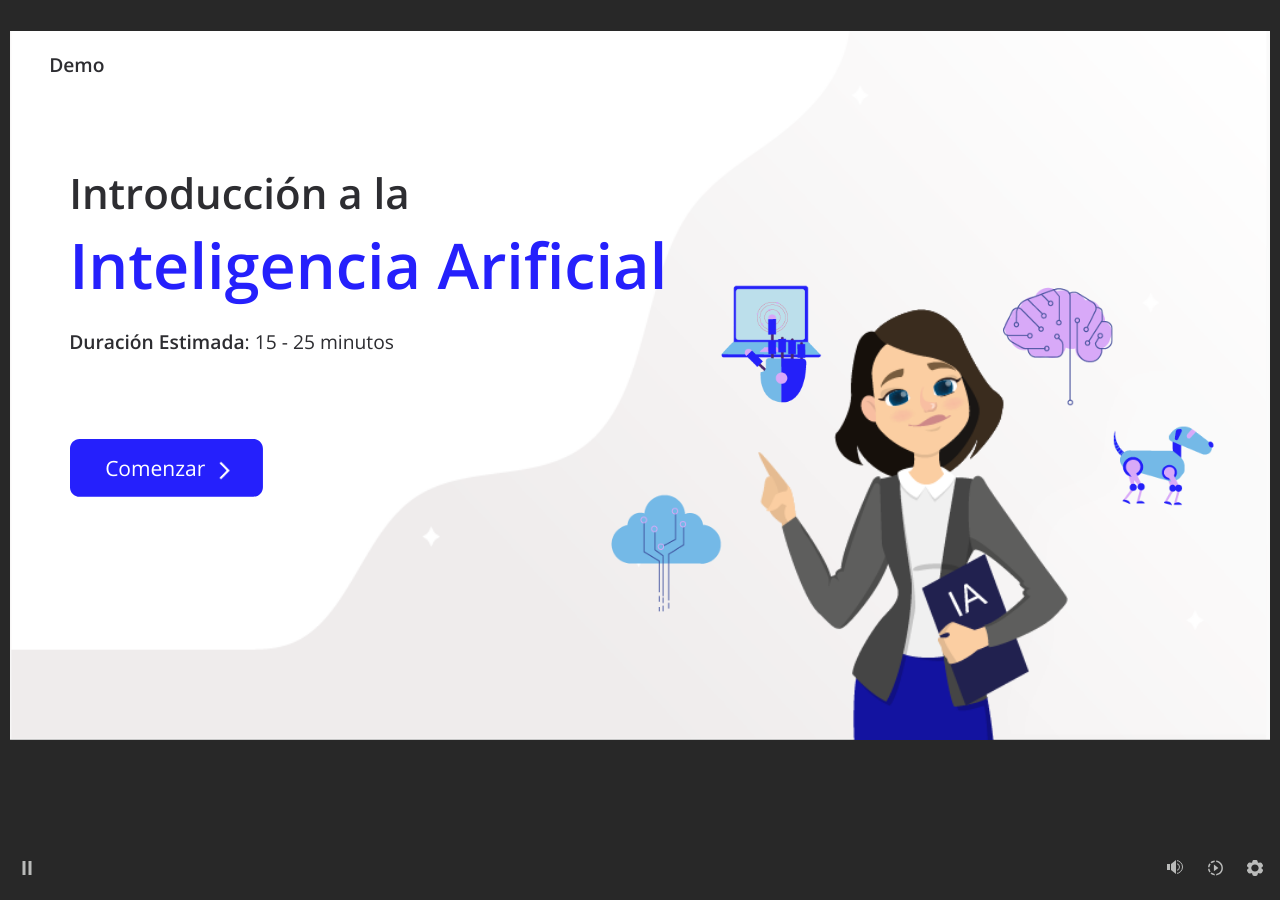
<file: index.html>
﻿<!doctype html>
<html lang="es">
<head>
  <meta charset="utf-8">
  <!-- Creado con Storyline 360 x64 - http://www.articulate.com  -->
  <!-- version: 3.105.35604.0 -->
  <title>CURSO_IA_Storyline_2025</title>
  <meta http-equiv="x-ua-compatible" content="IE=edge"/>
  <meta name="viewport" content="width=device-width,initial-scale=1,user-scalable=no,shrink-to-fit=no,minimal-ui"/>
  <meta name="apple-mobile-web-app-capable" content="yes"/>
  <style>
    html, body { height: 100%; padding: 0; margin: 0 }
    #app { height: 100%; width: 100%; }
  </style>

  <script>
    window.DS = {};
    window.globals = {
      DATA_PATH_BASE: '',
      HAS_FRAME: true,
      HAS_SLIDE: true,

      lmsPresent: false,
      tinCanPresent: false,
      cmi5Present: false,
      aoSupport: false,
      scale: 'Scaled',
      captureRc: false,
      browserSize: 'optimal',
      bgColor: '#282828',
      features: 'DropInBase,MultipleQuizTracking,PlayerSizeOption',
      themeName: 'unified',
      preloaderColor: '#FFFFFF',
      suppressAnalytics: false,
      productChannel: 'stable',
      publishSource: 'storyline',
      aid: 'auth0|59639fd7b87043458011cc50',
      cid: '9066ee2e-26bd-4bb0-97fb-0d1d25df8025',
      playerVersion: '3.105.35604.0',
      publishTimestamp: '2025-10-28T18:36:11.1547545Z',
      maxIosVideoElements: 10,
      connectionSettings: { message: 'Est%C3%A1s%20fuera%20de%20l%C3%ADnea.%20Tratando%20de%20reconectar...', useDarkTheme: false, mode: 'disabled' },
      hasFeature: function(feature) {
        return this.features.split(',').includes(feature);
      },
      
      parseParams: function(qs) {
        if (window.globals.parsedParams != null) {
          return window.globals.parsedParams;
        }
        qs = (qs || window.location.search.substr(1)).split('+').join(' ');
        var params = {},
            tokens,
            re = /[?&]?([^=]+)=([^&]*)/g;

        while (tokens = re.exec(qs)) {
          params[decodeURIComponent(tokens[1]).trim()] =
            decodeURIComponent(tokens[2]).trim();
        }
        window.globals.parsedParams = params;
        return params;
      }

    };

    if (window.flagsUnderTest != null) {
      window.globals.features = window.flagsUnderTest.reduce((accum, feature) => {
        if (!accum.includes(feature)) {
          accum.push(feature);
        }
        return accum;
      }, window.globals.features.split(',')).join();
    }
  </script>
  <script>
    var isIe11 = ('ActiveXObject' in window || window.MSBlobBuilder != null)
      && window.msCrypto != null && !window.ActiveXObject;
    if (isIe11) {
      window.globals.unsupportedBrowser = true;
      document.write(atob('[base64]'));
    }
  </script>

  <script>
    if (window.globals.hasFeature('Localization')) {
      
      
    }
  </script>

  
  
  <script>window.THREE = { };</script>
  
</head>
<body style="background: #282828" class="cs-HTML theme-unified">
  <!-- 360 -->
  <script>!function(){var e,i=/iPhone/i,o=/iPod/i,n=/iPad/i,t=/\biOS-universal(?:.+)Mac\b/i,r=/\bAndroid(?:.+)Mobile\b/i,a=/Android/i,d=/(?:SD4930UR|\bSilk(?:.+)Mobile\b)/i,p=/Silk/i,l=/Windows Phone/i,u=/\bWindows(?:.+)ARM\b/i,b=/BlackBerry/i,s=/BB10/i,c=/Opera Mini/i,f=/\b(CriOS|Chrome)(?:.+)Mobile/i,h=/Mobile(?:.+)Firefox\b/i,v=function(e){return void 0!==e&&"MacIntel"===e.platform&&"number"==typeof e.maxTouchPoints&&e.maxTouchPoints>1&&"undefined"==typeof MSStream};e=function(e){var m={userAgent:"",platform:"",maxTouchPoints:0};e||"undefined"==typeof navigator?"string"==typeof e?m.userAgent=e:e&&e.userAgent&&(m={userAgent:e.userAgent,platform:e.platform,maxTouchPoints:e.maxTouchPoints||0}):m={userAgent:navigator.userAgent,platform:navigator.platform,maxTouchPoints:navigator.maxTouchPoints||0};var g=m.userAgent,y=g.split("[FBAN");void 0!==y[1]&&(g=y[0]),void 0!==(y=g.split("Twitter"))[1]&&(g=y[0]);var A=function(e){return function(i){return i.test(e)}}(g),w={apple:{phone:A(i)&&!A(l),ipod:A(o),tablet:!A(i)&&(A(n)||v(m))&&!A(l),universal:A(t),device:(A(i)||A(o)||A(n)||A(t)||v(m))&&!A(l)},amazon:{phone:A(d),tablet:!A(d)&&A(p),device:A(d)||A(p)},android:{phone:!A(l)&&A(d)||!A(l)&&A(r),tablet:!A(l)&&!A(d)&&!A(r)&&(A(p)||A(a)),device:!A(l)&&(A(d)||A(p)||A(r)||A(a))||A(/\bokhttp\b/i)},windows:{phone:A(l),tablet:A(u),device:A(l)||A(u)},other:{blackberry:A(b),blackberry10:A(s),opera:A(c),firefox:A(h),chrome:A(f),device:A(b)||A(s)||A(c)||A(h)||A(f)},any:!1,phone:!1,tablet:!1};return w.any=w.apple.device||w.android.device||w.windows.device||w.other.device,w.phone=w.apple.phone||w.android.phone||w.windows.phone,w.tablet=w.apple.tablet||w.android.tablet||w.windows.tablet,w}(),"object"==typeof exports&&"undefined"!=typeof module?module.exports=e:"function"==typeof define&&define.amd?define((function(){return e})):this.isMobile=e}();
    window.isMobile.apple.tablet = window.isMobile.apple.tablet ||
      (navigator.platform === 'MacIntel' && navigator.maxTouchPoints > 1);
    window.isMobile.apple.device = window.isMobile.apple.device || window.isMobile.apple.tablet;
    window.isMobile.tablet = window.isMobile.tablet || window.isMobile.apple.tablet;
    window.isMobile.any = window.isMobile.any || window.isMobile.apple.tablet;
  </script>

  <div id="focus-sink" tabindex="-1"></div>

  <div id="preso"></div>
  <script>
    (function() {

      var classTypes = [ 'desktop', 'mobile', 'phone', 'tablet' ];

      var addDeviceClasses = function(prefix, testObj) {
        var curr, i;
        for (i = 0; i < classTypes.length; i++) {
          curr = classTypes[i];
          if (testObj[curr]) {
            document.body.classList.add(prefix + curr);
          }
        }
      };

      var params = window.globals.parseParams(),
          isDevicePreview = params.devicepreview === '1',
          isPhoneOverride = params.deviceType === 'phone' || (isDevicePreview && params.phone == '1'),
          isTabletOverride = (params.deviceType === 'tablet' || isDevicePreview) && !isPhoneOverride,
          isMobileOverride = isPhoneOverride || isTabletOverride;

      var deviceView = {
        desktop: !window.isMobile.any && !isMobileOverride,
        mobile: window.isMobile.any || isMobileOverride,
        phone: isPhoneOverride || (window.isMobile.phone && !isTabletOverride),
        tablet: isTabletOverride || window.isMobile.tablet
      };

      window.globals.deviceView = deviceView;
      window.isMobile.desktop = !window.isMobile.any;
      window.isMobile.mobile = window.isMobile.any;

      addDeviceClasses('view-', deviceView);

    })();
  </script>
  
  <script src='story_content/triggers.js' type=text/javascript></script>
<script src='story_content/user.js' type=text/javascript></script>
  <div class="slide-loader"></div>

  <script>
    var doc = document, loader = doc.body.querySelector('.slide-loader'); [ 1, 2, 3 ].forEach(function(n) { var d = doc.createElement('div'); d.style.backgroundColor = window.globals.preloaderColor; d.classList.add('mobile-loader-dot'); d.classList.add('dot' + n); loader.appendChild(d); });
  </script>

  <div class="mobile-load-title-overlay" style="display: none">
    <div class="mobile-load-title">CURSO_IA_Storyline_2025</div>
  </div>

  <div class="mobile-chrome-warning"></div>

  
<style>
  .warn-connection-dialog {
    display: none;
    background: transparent;
    pointer-events: all;
    position: fixed;
    left: 0;
    top: 0;
    width: 100%;
    height: 100%;
    z-index: 999;
  }

  .warn-connection-content {
    pointer-events: all;
    border-radius: 4px;
    background: white;
    border: 1px solid #E7E7E7;
    color: #333333;
    box-shadow: 0 2px 4px rgba(0, 0, 0, 0.25);
    transition: all 150ms ease-out;
    position: absolute;
    white-space: nowrap;
  }

  .view-phone.is-landscape .warn-connection-content {
    left: 23px;
    bottom: 23px;
  }

  .view-tablet.is-landscape .warn-connection-content {
    left: 50%;
    top: 20px;
    transform: translateX(-50%);
  }

  .view-mobile.is-portrait .warn-connection-content {
    transform: translate(-50%, calc(-100% - 15px));
  }

  .warn-connection-content p {
    display: inline-block;
    margin: 0 8px 0 0;
    line-height: 33px;
    font-size: 11px;
  }

  .warn-connection-content svg {
    position: relative;
    vertical-align: middle;
    margin: 0 2px 2px 8px;
  }

  .view-desktop .warn-connection-content {
    left: 1.5em;
    bottom: 1.5em;
  }

  .view-desktop .warn-connection-content p {
    font-size: 1.1em;
  }

  .is-offline .warn-connection-dialog {
    display: block;
  }

  .is-offline .cs-panel * {
    pointer-events: none !important;
  }

  .is-offline .cs-panel {
    pointer-events: all !important;
  }

  .is-offline #nav-controls * {
    pointer-events: none !important;
  }

  .is-offline #nav-controls {
    pointer-events: all !important;
  }
</style>

<div class="warn-connection-dialog" role="alertdialog" aria-modal="true" tabindex="0" aria-labelledby="warn-connection-message">
  <div class="warn-connection-content">
    <svg width="17" height="15" viewBox="0 0 17 15" xmlns="http://www.w3.org/2000/svg">
      <path fill="#8F0000" stroke="white" d="M16.07,12.98 L15.88,12.23 L9.51,1.21 C8.97,0.26,7.6,0.26,7.06,1.21 L0.69,12.23 C0.15,13.16,0.81,14.36,1.91,14.36 H14.65 C15.47,14.36,16.05,13.7,16.07,12.98 Z"/>
      <path fill="white" stroke="white" d="M8.58,5.5 C8.35,5.28,8.5,5.35,8.21,5.32 C8.09,5.35,7.97,5.49,7.96,5.67 C7.97,5.79,7.98,5.92,7.98,6.04 L7.98,6.04 C7.99,6.17,8,6.31,8.01,6.43 L8.01,6.44 C8.03,6.92,8.06,7.41,8.09,7.9 L8.09,7.9 C8.12,8.39,8.14,8.88,8.17,9.37 C8.17,9.39,8.18,9.42,8.2,9.44 C8.23,9.46,8.25,9.47,8.28,9.47 C8.31,9.47,8.34,9.46,8.35,9.44 C8.37,9.43,8.38,9.4,8.39,9.35 L8.39,9.34 C8.39,9.24,8.4,9.15,8.4,9.05 L8.4,9.05 C8.41,8.96,8.41,8.86,8.42,8.75 C8.43,8.44,8.45,8.12,8.47,7.81 L8.47,7.81 C8.49,7.49,8.51,7.18,8.53,6.87 C8.55,6.46,8.56,6.05,8.59,5.64 L8.6,5.62 C8.6,5.57,8.59,5.53,8.58,5.5 L8.21,5.32 Z"/>
      <circle fill="white" stroke="white" cx="8.3" cy="11.35" r="0.3"/>
    </svg>
    <p id="warn-connection-message">You are offline. Trying to reconnect...</p>
  </div>
</div>

<script>
  (function() {
    window.DS.connection = {
      warningShown: false,
      assets: {},
      loadingAssetGroup: false,
      retryDelay: 500
    };

    var connectionSettings = window.globals.connectionSettings || {};

    var useConnectionMessages = window.AbortController != null &&
      window.location.protocol != 'file:' &&
      connectionSettings.mode === 'normal';

    window.DS.connection.useConnectionMessages = useConnectionMessages;

    var assetCount = 0;
    var checkLoadedId;


    if (useConnectionMessages && connectionSettings != null) {
      var contentEl = document.querySelector('.warn-connection-content');
      var messageEl = contentEl.querySelector('p');

      if (connectionSettings.useDarkTheme) {
        contentEl.style.borderColor = '#BABBBA';
        contentEl.style.backgroundColor = '#282828';
        contentEl.style.color = '#FFFFFF';
      }

      if (connectionSettings.message != null) {
        messageEl.textContent = window.decodeURIComponent(connectionSettings.message);
      }
    }

    function checkAssetsReady() {
      for (var i in DS.connection.assets) {
        if (!DS.connection.assets[i].success) {
          return false;
        }
      }
      return true;
    }

    function stopAssetGroup() {
      if (!useConnectionMessages) { return; }

      assetCount = 0;

      DS.connection.oldAssetGroup = DS.connection.assets;
      DS.connection.assets = {};
      DS.connection.loadingAssetGroup = false;
      clearInterval(checkLoadedId);
    }

    function startAssetGroup() {
      if (!useConnectionMessages) { return; }
      var ticks = 0;
      clearInterval(checkLoadedId);
      checkLoadedId = setInterval(function() {
        var loaded = 0;
        if (assetCount === 0 && loaded === 0) {
          clearInterval(checkLoadedId);
          return;
        }

        for (var i in DS.connection.assets) {
          if (DS.connection.assets[i].success) {
            loaded++;
          }
        }

        if (assetCount === loaded && checkAssetsReady()) {
          for (var i in DS.connection.assets) {
            if (DS.connection.assets[i].action) {
              DS.connection.assets[i].action();
            }
          }
          hideWarning();
          stopAssetGroup();
        }
      }, 100)
    }

    function requiredAsset(url, action, retry, type) {
      if (!useConnectionMessages) { return; }
      if (DS.connection.assets[url]) { return; }

      DS.connection.assets[url] = {
        success: false, action: action, retry: retry, type: type
      };
      assetCount = Object.keys(DS.connection.assets).length;
      if (!DS.connection.loadingAssetGroup) {
        startAssetGroup();
      }
      DS.connection.loadingAssetGroup = true;
    }

    function assetLoaded(url) {
      if (!useConnectionMessages) { return; }
      if (DS.connection.assets[url]) {
        DS.connection.assets[url].success = true;
      }
    }

    function assetFailed(url) {
      if (!useConnectionMessages) { return; }
      if (!DS.connection.assets[url]) {
        if (/\.js$/.test(url) && url.indexOf('transcripts') === -1) {
          setTimeout(function() {
            if (DS.connection.lastSlideLoaded != null) {
              DS.connection.lastSlideLoaded();
            }
          }, DS.connection.retryDelay);
        }
        return;
      }
      if (!DS.connection.warningShown) { showWarning(); }
      if (DS.connection.assets[url].retry) {
        setTimeout(function() {
          if (!DS.connection.assets[url].success) {
            DS.connection.assets[url].retry()
          }
        }, DS.connection.retryDelay);
      }
    }

    function hideWarning() {
      document.body.classList.remove('is-offline');
      DS.connection.warningShown = false;
      enableKeys();
    }
    DS.connection.hideWarning = hideWarning

    function showWarning(btn) {
      document.body.classList.add('is-offline')
      DS.connection.warningShown = true;
      updateWarningPosition();
      disableKeys();
    }

    function updateWarningPosition() {
      if (!DS.connection.warningShown) {
        return;
      }

      var isPortrait = document.body.classList.contains('is-portrait');
      var isMobile = document.body.classList.contains('view-mobile');
      var warningEl = document.querySelector('.warn-connection-content');

      if (isPortrait && isMobile) {
        var slide = document.querySelector('.primary-slide');
        var slideRect = slide != null
          ? slide.getBoundingClientRect()
          : { top: window.innerHeight, left: 0, width: window.innerWidth };

        warningEl.style.top = `${slideRect.top}px`
        warningEl.style.left = `${slideRect.left + slideRect.width / 2}px`
      } else {
        warningEl.style.top = null;
        warningEl.style.left = null;
      }

      window.requestAnimationFrame(updateWarningPosition);
    }

    function onDisableKeyDown(e) {
      e.preventDefault();
      e.stopImmediatePropagation();
    }

    function onDisableKeyUp(e) {
      e.preventDefault();
      e.stopImmediatePropagation();
    }

    var accStyle = document.createElement('style');
    var warnDialogEl = document.querySelector('.warn-connection-dialog');

    function disableKeys() {
      if (DS.views && DS.views.nsStack && DS.views.nsStack.length === 1) {
        DS.views.nsStack[0].tabReachable = false
        DS.views.nsStack[0].updateTabIndex(true);
      }

      accStyle.innerHTML = '.acc-shadow-dom { display: none; }';
      document.body.appendChild(accStyle);

      warnDialogEl.parentNode.append(warnDialogEl);
      warnDialogEl.focus();
    }

    function enableKeys() {
      accStyle.remove();
      if (DS.views && DS.views.nsStack && DS.views.nsStack.length === 1 && DS.views.nsStack[0].name === '_frame') {
        DS.views.nsStack[0].tabReachable = true;
        DS.views.nsStack[0].updateTabIndex();
      }
    }

    // these will all be noops if the feature flag isn't set in
    // the data and `window.globals.features`
    DS.connection.requiredAsset = requiredAsset;
    DS.connection.assetLoaded = assetLoaded;
    DS.connection.assetFailed = assetFailed;
    DS.connection.stopAssetGroup = stopAssetGroup;
    DS.connection.startAssetGroup = startAssetGroup;
  })();
</script>


  <script>
    
    if (window.autoSpider && window.vInterfaceObject) {
      document.querySelector('.mobile-load-title-overlay').style.display = 'none';
    }
  </script>

  

  <link rel="stylesheet" href="html5/data/css/output.min.css" data-noprefix/>
</body>
<script src="html5/lib/scripts/bootstrapper.min.js"></script>
</html>
</file>
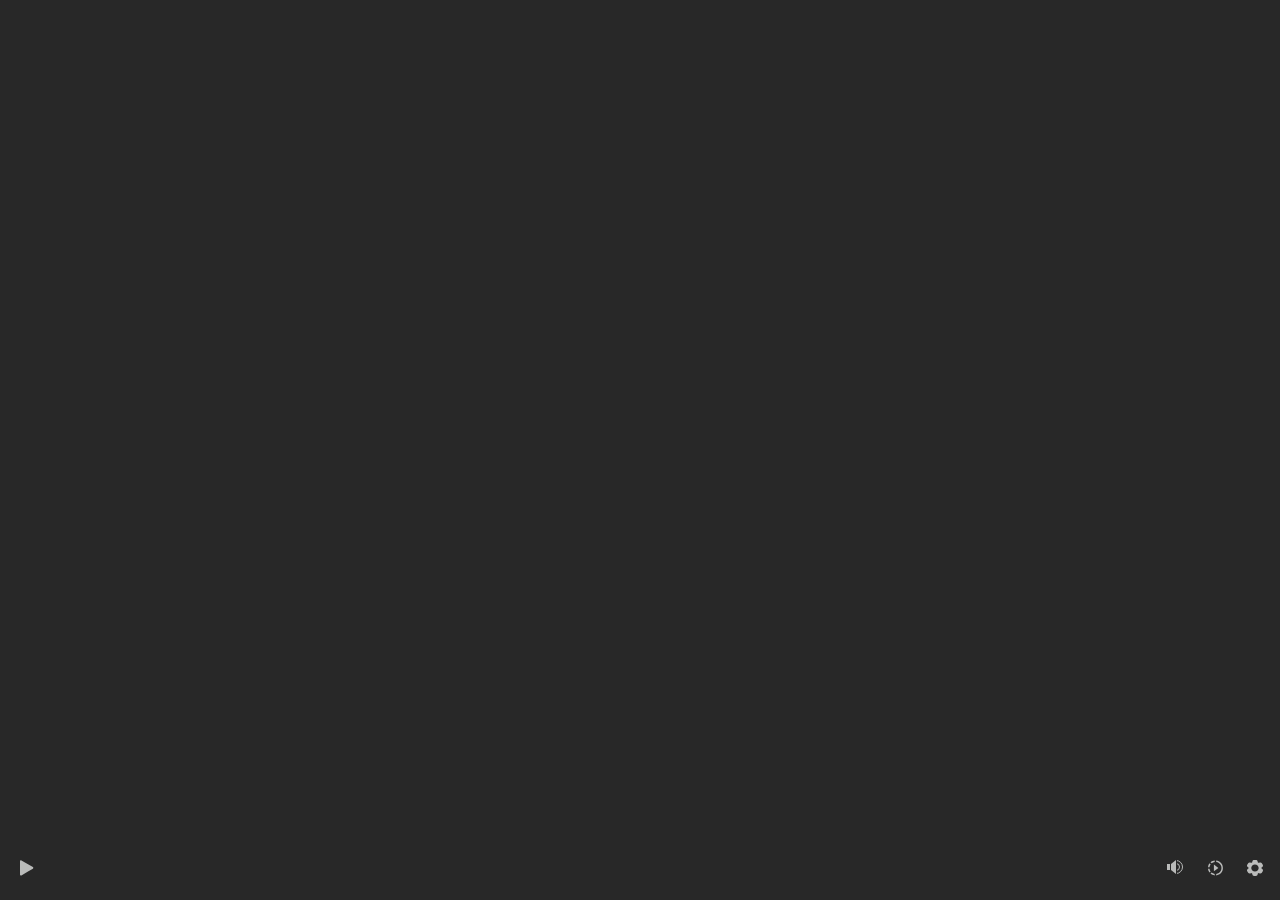
<file: index_lms.html>
﻿<!doctype html>
<html lang="es">
<head>
  <meta charset="utf-8">
  <!-- Creado con Storyline 360 x64 - http://www.articulate.com  -->
  <!-- version: 3.105.35604.0 -->
  <title>CURSO_IA_Storyline_2025</title>
  <meta http-equiv="x-ua-compatible" content="IE=edge"/>
  <meta name="viewport" content="width=device-width,initial-scale=1,user-scalable=no,shrink-to-fit=no,minimal-ui"/>
  <meta name="apple-mobile-web-app-capable" content="yes"/>
  <style>
    html, body { height: 100%; padding: 0; margin: 0 }
    #app { height: 100%; width: 100%; }
  </style>

  <script>
    window.DS = {};
    window.globals = {
      DATA_PATH_BASE: '',
      HAS_FRAME: true,
      HAS_SLIDE: true,

      lmsPresent: true,
      tinCanPresent: false,
      cmi5Present: false,
      aoSupport: false,
      scale: 'Scaled',
      captureRc: false,
      browserSize: 'optimal',
      bgColor: '#282828',
      features: 'DropInBase,MultipleQuizTracking,PlayerSizeOption',
      themeName: 'unified',
      preloaderColor: '#FFFFFF',
      suppressAnalytics: false,
      productChannel: 'stable',
      publishSource: 'storyline',
      aid: 'auth0|59639fd7b87043458011cc50',
      cid: '9066ee2e-26bd-4bb0-97fb-0d1d25df8025',
      playerVersion: '3.105.35604.0',
      publishTimestamp: '2025-10-28T18:36:11.2205813Z',
      maxIosVideoElements: 10,
      connectionSettings: { message: 'Est%C3%A1s%20fuera%20de%20l%C3%ADnea.%20Tratando%20de%20reconectar...', useDarkTheme: false, mode: 'disabled' },
      hasFeature: function(feature) {
        return this.features.split(',').includes(feature);
      },
      
      parseParams: function(qs) {
        if (window.globals.parsedParams != null) {
          return window.globals.parsedParams;
        }
        qs = (qs || window.location.search.substr(1)).split('+').join(' ');
        var params = {},
            tokens,
            re = /[?&]?([^=]+)=([^&]*)/g;

        while (tokens = re.exec(qs)) {
          params[decodeURIComponent(tokens[1]).trim()] =
            decodeURIComponent(tokens[2]).trim();
        }
        window.globals.parsedParams = params;
        return params;
      }

    };

    if (window.flagsUnderTest != null) {
      window.globals.features = window.flagsUnderTest.reduce((accum, feature) => {
        if (!accum.includes(feature)) {
          accum.push(feature);
        }
        return accum;
      }, window.globals.features.split(',')).join();
    }
  </script>
  <script>
    var isIe11 = ('ActiveXObject' in window || window.MSBlobBuilder != null)
      && window.msCrypto != null && !window.ActiveXObject;
    if (isIe11) {
      window.globals.unsupportedBrowser = true;
      document.write(atob('[base64]'));
    }
  </script>

  <script>
    if (window.globals.hasFeature('Localization')) {
      
      
    }
  </script>

  <script src="lms/scormdriver.js" charset="utf-8"></script>
  
  <script>window.THREE = { };</script>
  
</head>
<body style="background: #282828" class="cs-HTML theme-unified">
  <!-- 360 -->
  <script>!function(){var e,i=/iPhone/i,o=/iPod/i,n=/iPad/i,t=/\biOS-universal(?:.+)Mac\b/i,r=/\bAndroid(?:.+)Mobile\b/i,a=/Android/i,d=/(?:SD4930UR|\bSilk(?:.+)Mobile\b)/i,p=/Silk/i,l=/Windows Phone/i,u=/\bWindows(?:.+)ARM\b/i,b=/BlackBerry/i,s=/BB10/i,c=/Opera Mini/i,f=/\b(CriOS|Chrome)(?:.+)Mobile/i,h=/Mobile(?:.+)Firefox\b/i,v=function(e){return void 0!==e&&"MacIntel"===e.platform&&"number"==typeof e.maxTouchPoints&&e.maxTouchPoints>1&&"undefined"==typeof MSStream};e=function(e){var m={userAgent:"",platform:"",maxTouchPoints:0};e||"undefined"==typeof navigator?"string"==typeof e?m.userAgent=e:e&&e.userAgent&&(m={userAgent:e.userAgent,platform:e.platform,maxTouchPoints:e.maxTouchPoints||0}):m={userAgent:navigator.userAgent,platform:navigator.platform,maxTouchPoints:navigator.maxTouchPoints||0};var g=m.userAgent,y=g.split("[FBAN");void 0!==y[1]&&(g=y[0]),void 0!==(y=g.split("Twitter"))[1]&&(g=y[0]);var A=function(e){return function(i){return i.test(e)}}(g),w={apple:{phone:A(i)&&!A(l),ipod:A(o),tablet:!A(i)&&(A(n)||v(m))&&!A(l),universal:A(t),device:(A(i)||A(o)||A(n)||A(t)||v(m))&&!A(l)},amazon:{phone:A(d),tablet:!A(d)&&A(p),device:A(d)||A(p)},android:{phone:!A(l)&&A(d)||!A(l)&&A(r),tablet:!A(l)&&!A(d)&&!A(r)&&(A(p)||A(a)),device:!A(l)&&(A(d)||A(p)||A(r)||A(a))||A(/\bokhttp\b/i)},windows:{phone:A(l),tablet:A(u),device:A(l)||A(u)},other:{blackberry:A(b),blackberry10:A(s),opera:A(c),firefox:A(h),chrome:A(f),device:A(b)||A(s)||A(c)||A(h)||A(f)},any:!1,phone:!1,tablet:!1};return w.any=w.apple.device||w.android.device||w.windows.device||w.other.device,w.phone=w.apple.phone||w.android.phone||w.windows.phone,w.tablet=w.apple.tablet||w.android.tablet||w.windows.tablet,w}(),"object"==typeof exports&&"undefined"!=typeof module?module.exports=e:"function"==typeof define&&define.amd?define((function(){return e})):this.isMobile=e}();
    window.isMobile.apple.tablet = window.isMobile.apple.tablet ||
      (navigator.platform === 'MacIntel' && navigator.maxTouchPoints > 1);
    window.isMobile.apple.device = window.isMobile.apple.device || window.isMobile.apple.tablet;
    window.isMobile.tablet = window.isMobile.tablet || window.isMobile.apple.tablet;
    window.isMobile.any = window.isMobile.any || window.isMobile.apple.tablet;
  </script>

  <div id="focus-sink" tabindex="-1"></div>

  <div id="preso"></div>
  <script>
    (function() {

      var classTypes = [ 'desktop', 'mobile', 'phone', 'tablet' ];

      var addDeviceClasses = function(prefix, testObj) {
        var curr, i;
        for (i = 0; i < classTypes.length; i++) {
          curr = classTypes[i];
          if (testObj[curr]) {
            document.body.classList.add(prefix + curr);
          }
        }
      };

      var params = window.globals.parseParams(),
          isDevicePreview = params.devicepreview === '1',
          isPhoneOverride = params.deviceType === 'phone' || (isDevicePreview && params.phone == '1'),
          isTabletOverride = (params.deviceType === 'tablet' || isDevicePreview) && !isPhoneOverride,
          isMobileOverride = isPhoneOverride || isTabletOverride;

      var deviceView = {
        desktop: !window.isMobile.any && !isMobileOverride,
        mobile: window.isMobile.any || isMobileOverride,
        phone: isPhoneOverride || (window.isMobile.phone && !isTabletOverride),
        tablet: isTabletOverride || window.isMobile.tablet
      };

      window.globals.deviceView = deviceView;
      window.isMobile.desktop = !window.isMobile.any;
      window.isMobile.mobile = window.isMobile.any;

      addDeviceClasses('view-', deviceView);

    })();
  </script>
  
  <script src='story_content/triggers.js' type=text/javascript></script>
<script src='story_content/user.js' type=text/javascript></script>
  <div class="slide-loader"></div>

  <script>
    var doc = document, loader = doc.body.querySelector('.slide-loader'); [ 1, 2, 3 ].forEach(function(n) { var d = doc.createElement('div'); d.style.backgroundColor = window.globals.preloaderColor; d.classList.add('mobile-loader-dot'); d.classList.add('dot' + n); loader.appendChild(d); });
  </script>

  <div class="mobile-load-title-overlay" style="display: none">
    <div class="mobile-load-title">CURSO_IA_Storyline_2025</div>
  </div>

  <div class="mobile-chrome-warning"></div>

  
<style>
  .warn-connection-dialog {
    display: none;
    background: transparent;
    pointer-events: all;
    position: fixed;
    left: 0;
    top: 0;
    width: 100%;
    height: 100%;
    z-index: 999;
  }

  .warn-connection-content {
    pointer-events: all;
    border-radius: 4px;
    background: white;
    border: 1px solid #E7E7E7;
    color: #333333;
    box-shadow: 0 2px 4px rgba(0, 0, 0, 0.25);
    transition: all 150ms ease-out;
    position: absolute;
    white-space: nowrap;
  }

  .view-phone.is-landscape .warn-connection-content {
    left: 23px;
    bottom: 23px;
  }

  .view-tablet.is-landscape .warn-connection-content {
    left: 50%;
    top: 20px;
    transform: translateX(-50%);
  }

  .view-mobile.is-portrait .warn-connection-content {
    transform: translate(-50%, calc(-100% - 15px));
  }

  .warn-connection-content p {
    display: inline-block;
    margin: 0 8px 0 0;
    line-height: 33px;
    font-size: 11px;
  }

  .warn-connection-content svg {
    position: relative;
    vertical-align: middle;
    margin: 0 2px 2px 8px;
  }

  .view-desktop .warn-connection-content {
    left: 1.5em;
    bottom: 1.5em;
  }

  .view-desktop .warn-connection-content p {
    font-size: 1.1em;
  }

  .is-offline .warn-connection-dialog {
    display: block;
  }

  .is-offline .cs-panel * {
    pointer-events: none !important;
  }

  .is-offline .cs-panel {
    pointer-events: all !important;
  }

  .is-offline #nav-controls * {
    pointer-events: none !important;
  }

  .is-offline #nav-controls {
    pointer-events: all !important;
  }
</style>

<div class="warn-connection-dialog" role="alertdialog" aria-modal="true" tabindex="0" aria-labelledby="warn-connection-message">
  <div class="warn-connection-content">
    <svg width="17" height="15" viewBox="0 0 17 15" xmlns="http://www.w3.org/2000/svg">
      <path fill="#8F0000" stroke="white" d="M16.07,12.98 L15.88,12.23 L9.51,1.21 C8.97,0.26,7.6,0.26,7.06,1.21 L0.69,12.23 C0.15,13.16,0.81,14.36,1.91,14.36 H14.65 C15.47,14.36,16.05,13.7,16.07,12.98 Z"/>
      <path fill="white" stroke="white" d="M8.58,5.5 C8.35,5.28,8.5,5.35,8.21,5.32 C8.09,5.35,7.97,5.49,7.96,5.67 C7.97,5.79,7.98,5.92,7.98,6.04 L7.98,6.04 C7.99,6.17,8,6.31,8.01,6.43 L8.01,6.44 C8.03,6.92,8.06,7.41,8.09,7.9 L8.09,7.9 C8.12,8.39,8.14,8.88,8.17,9.37 C8.17,9.39,8.18,9.42,8.2,9.44 C8.23,9.46,8.25,9.47,8.28,9.47 C8.31,9.47,8.34,9.46,8.35,9.44 C8.37,9.43,8.38,9.4,8.39,9.35 L8.39,9.34 C8.39,9.24,8.4,9.15,8.4,9.05 L8.4,9.05 C8.41,8.96,8.41,8.86,8.42,8.75 C8.43,8.44,8.45,8.12,8.47,7.81 L8.47,7.81 C8.49,7.49,8.51,7.18,8.53,6.87 C8.55,6.46,8.56,6.05,8.59,5.64 L8.6,5.62 C8.6,5.57,8.59,5.53,8.58,5.5 L8.21,5.32 Z"/>
      <circle fill="white" stroke="white" cx="8.3" cy="11.35" r="0.3"/>
    </svg>
    <p id="warn-connection-message">You are offline. Trying to reconnect...</p>
  </div>
</div>

<script>
  (function() {
    window.DS.connection = {
      warningShown: false,
      assets: {},
      loadingAssetGroup: false,
      retryDelay: 500
    };

    var connectionSettings = window.globals.connectionSettings || {};

    var useConnectionMessages = window.AbortController != null &&
      window.location.protocol != 'file:' &&
      connectionSettings.mode === 'normal';

    window.DS.connection.useConnectionMessages = useConnectionMessages;

    var assetCount = 0;
    var checkLoadedId;


    if (useConnectionMessages && connectionSettings != null) {
      var contentEl = document.querySelector('.warn-connection-content');
      var messageEl = contentEl.querySelector('p');

      if (connectionSettings.useDarkTheme) {
        contentEl.style.borderColor = '#BABBBA';
        contentEl.style.backgroundColor = '#282828';
        contentEl.style.color = '#FFFFFF';
      }

      if (connectionSettings.message != null) {
        messageEl.textContent = window.decodeURIComponent(connectionSettings.message);
      }
    }

    function checkAssetsReady() {
      for (var i in DS.connection.assets) {
        if (!DS.connection.assets[i].success) {
          return false;
        }
      }
      return true;
    }

    function stopAssetGroup() {
      if (!useConnectionMessages) { return; }

      assetCount = 0;

      DS.connection.oldAssetGroup = DS.connection.assets;
      DS.connection.assets = {};
      DS.connection.loadingAssetGroup = false;
      clearInterval(checkLoadedId);
    }

    function startAssetGroup() {
      if (!useConnectionMessages) { return; }
      var ticks = 0;
      clearInterval(checkLoadedId);
      checkLoadedId = setInterval(function() {
        var loaded = 0;
        if (assetCount === 0 && loaded === 0) {
          clearInterval(checkLoadedId);
          return;
        }

        for (var i in DS.connection.assets) {
          if (DS.connection.assets[i].success) {
            loaded++;
          }
        }

        if (assetCount === loaded && checkAssetsReady()) {
          for (var i in DS.connection.assets) {
            if (DS.connection.assets[i].action) {
              DS.connection.assets[i].action();
            }
          }
          hideWarning();
          stopAssetGroup();
        }
      }, 100)
    }

    function requiredAsset(url, action, retry, type) {
      if (!useConnectionMessages) { return; }
      if (DS.connection.assets[url]) { return; }

      DS.connection.assets[url] = {
        success: false, action: action, retry: retry, type: type
      };
      assetCount = Object.keys(DS.connection.assets).length;
      if (!DS.connection.loadingAssetGroup) {
        startAssetGroup();
      }
      DS.connection.loadingAssetGroup = true;
    }

    function assetLoaded(url) {
      if (!useConnectionMessages) { return; }
      if (DS.connection.assets[url]) {
        DS.connection.assets[url].success = true;
      }
    }

    function assetFailed(url) {
      if (!useConnectionMessages) { return; }
      if (!DS.connection.assets[url]) {
        if (/\.js$/.test(url) && url.indexOf('transcripts') === -1) {
          setTimeout(function() {
            if (DS.connection.lastSlideLoaded != null) {
              DS.connection.lastSlideLoaded();
            }
          }, DS.connection.retryDelay);
        }
        return;
      }
      if (!DS.connection.warningShown) { showWarning(); }
      if (DS.connection.assets[url].retry) {
        setTimeout(function() {
          if (!DS.connection.assets[url].success) {
            DS.connection.assets[url].retry()
          }
        }, DS.connection.retryDelay);
      }
    }

    function hideWarning() {
      document.body.classList.remove('is-offline');
      DS.connection.warningShown = false;
      enableKeys();
    }
    DS.connection.hideWarning = hideWarning

    function showWarning(btn) {
      document.body.classList.add('is-offline')
      DS.connection.warningShown = true;
      updateWarningPosition();
      disableKeys();
    }

    function updateWarningPosition() {
      if (!DS.connection.warningShown) {
        return;
      }

      var isPortrait = document.body.classList.contains('is-portrait');
      var isMobile = document.body.classList.contains('view-mobile');
      var warningEl = document.querySelector('.warn-connection-content');

      if (isPortrait && isMobile) {
        var slide = document.querySelector('.primary-slide');
        var slideRect = slide != null
          ? slide.getBoundingClientRect()
          : { top: window.innerHeight, left: 0, width: window.innerWidth };

        warningEl.style.top = `${slideRect.top}px`
        warningEl.style.left = `${slideRect.left + slideRect.width / 2}px`
      } else {
        warningEl.style.top = null;
        warningEl.style.left = null;
      }

      window.requestAnimationFrame(updateWarningPosition);
    }

    function onDisableKeyDown(e) {
      e.preventDefault();
      e.stopImmediatePropagation();
    }

    function onDisableKeyUp(e) {
      e.preventDefault();
      e.stopImmediatePropagation();
    }

    var accStyle = document.createElement('style');
    var warnDialogEl = document.querySelector('.warn-connection-dialog');

    function disableKeys() {
      if (DS.views && DS.views.nsStack && DS.views.nsStack.length === 1) {
        DS.views.nsStack[0].tabReachable = false
        DS.views.nsStack[0].updateTabIndex(true);
      }

      accStyle.innerHTML = '.acc-shadow-dom { display: none; }';
      document.body.appendChild(accStyle);

      warnDialogEl.parentNode.append(warnDialogEl);
      warnDialogEl.focus();
    }

    function enableKeys() {
      accStyle.remove();
      if (DS.views && DS.views.nsStack && DS.views.nsStack.length === 1 && DS.views.nsStack[0].name === '_frame') {
        DS.views.nsStack[0].tabReachable = true;
        DS.views.nsStack[0].updateTabIndex();
      }
    }

    // these will all be noops if the feature flag isn't set in
    // the data and `window.globals.features`
    DS.connection.requiredAsset = requiredAsset;
    DS.connection.assetLoaded = assetLoaded;
    DS.connection.assetFailed = assetFailed;
    DS.connection.stopAssetGroup = stopAssetGroup;
    DS.connection.startAssetGroup = startAssetGroup;
  })();
</script>


  <script>
    
    if (window.autoSpider && window.vInterfaceObject) {
      document.querySelector('.mobile-load-title-overlay').style.display = 'none';
    }
  </script>

  

  <link rel="stylesheet" href="html5/data/css/output.min.css" data-noprefix/>
</body>
<script src="html5/lib/scripts/bootstrapper.min.js"></script>
</html>
</file>
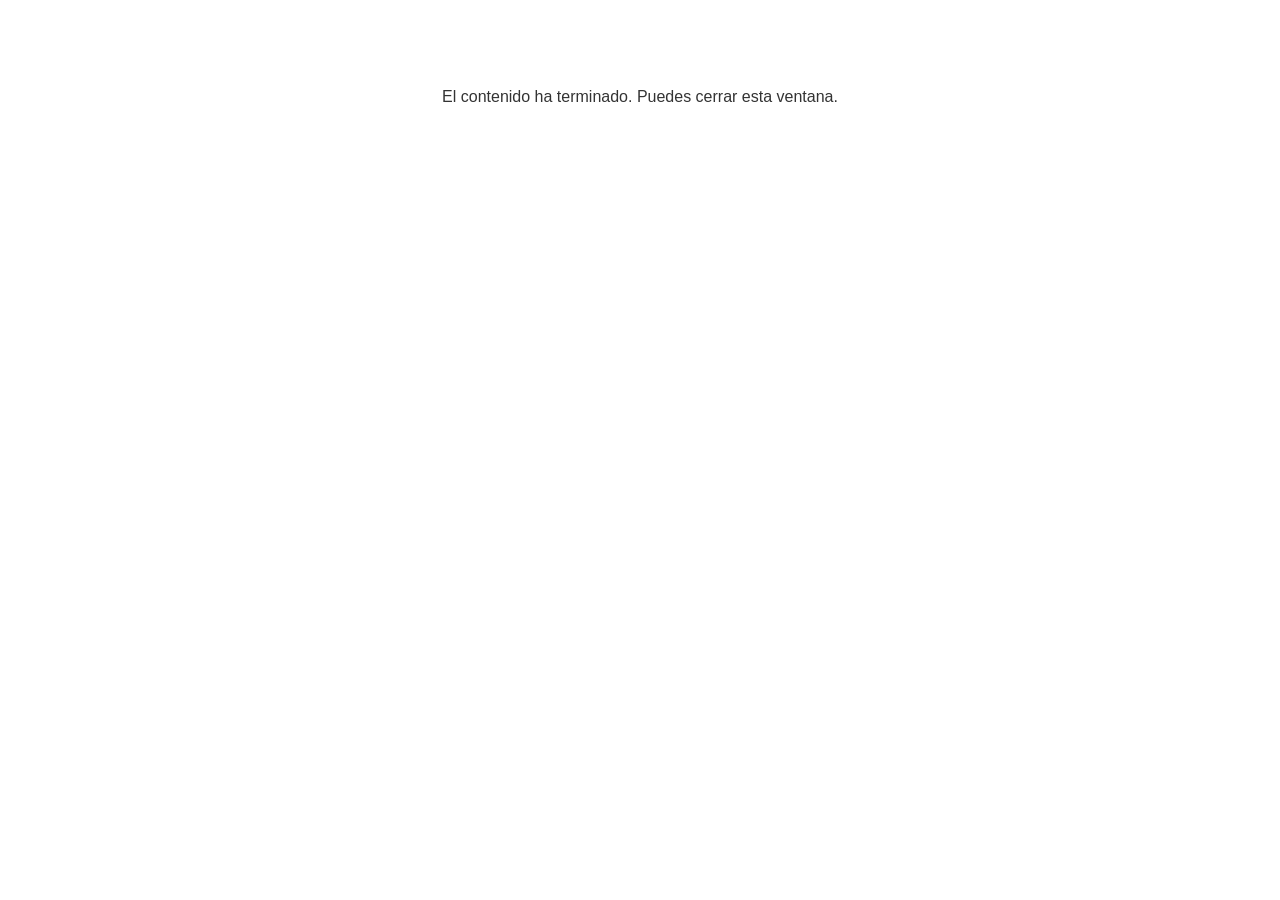
<file: lms/goodbye.html>
<!doctype html>
<html>
<body style="background-color: #ffffff;">

<p role="alert" style="color: #333333;font-family: Open Sans, articulate, tahoma, arial;font-size: medium;text-align: center;">
<br><br><br><br>
El contenido ha terminado. Puedes cerrar esta ventana.
</p>

</body>
</html>
</file>
<file: html5/data/css/output.min.css>
@font-face {
  font-family: 'Open SansBold CharsBoldD976C15D';
  src: url('[data-uri]');
  font-style: normal;
  font-weight: normal;
}
@font-face {
  font-family: 'Open Sans Charset1_ 6bWF7E3E96E';
  src: url('[data-uri]');
  font-style: normal;
  font-weight: normal;
}
@font-face {
  font-family: 'Open Sans SemiBold Bold5A87B94B';
  src: url('[data-uri]');
  font-style: normal;
  font-weight: normal;
}
@font-face {
  font-family: 'Open Sans Light CharsetB3BF5FBE';
  src: url('[data-uri]');
  font-style: normal;
  font-weight: normal;
}
@font-face {
  font-family: 'Open Sans Charset0_v9TY33EDE6F2';
  src: url('[data-uri]');
  font-style: normal;
  font-weight: normal;
}
@font-face {
  font-family: 'Open Sans SemiBold Bold00AC2607';
  src: url('[data-uri]');
  font-style: normal;
  font-weight: normal;
}
@font-face {
  font-family: 'Open Sans Light Charset623D7FDC';
  src: url('[data-uri]');
  font-style: normal;
  font-weight: normal;
}
.cs-HTML {
  background: rgba(40, 40, 40, 1);
}
.cs-npnxnanbnsnfns00010000101 .cs-infopanel  {
  box-shadow: 0 1px 0 rgba(0, 0, 0, 0);
  background: rgba(255, 255, 255, 1);
}
.cs-npnxnanbnsnfns00010000101 .cs-infopanel .cs-link {
  color: rgba(186, 187, 186, 1);
}
.cs-npnxnanbnsnfns00010000101 .cs-infopanel .cs-link:hover {
  color: rgba(255, 255, 255, 1);
}
.cs-npnxnanbnsnfns00010000101 .cs-infopanel .cs-name {
  color: rgba(68, 68, 68, 1);
}
.cs-npnxnanbnsnfns00010000101 .cs-infopanel .cs-title {
  color: rgba(153, 153, 153, 1);
}
.cs-npnxnanbnsnfns00010000101 .cs-infopanelpopup  {
  box-shadow: 0 1px 0 rgba(0, 0, 0, 0);
  background: rgba(0, 0, 0, 0);
}
.cs-npnxnanbnsnfns00010000101 .cs-infopanelpopup .cs-link {
  color: rgba(255, 0, 0, 1);
}
.cs-npnxnanbnsnfns00010000101 .cs-infopanelpopup .cs-link:hover {
  color: rgba(255, 255, 255, 1);
}
.cs-npnxnanbnsnfns00010000101 .cs-infopanelpopup .cs-name {
  color: rgba(255, 255, 255, 1);
}
.cs-npnxnanbnsnfns00010000101 .cs-infopanelpopup .cs-bio {
  color: rgba(186, 187, 186, 1);
}
.cs-npnxnanbnsnfns00010000101 .cs-timer  {
  color: rgba(186, 187, 186, 1);
}
.cs-npnxnanbnsnfns00010000101 .cs-duration stop:first-child {
  stop-color: rgba(60, 60, 60, 1);
}
.cs-npnxnanbnsnfns00010000101 .cs-duration stop:last-child {
  stop-color: rgba(60, 60, 60, 1);
}
.cs-npnxnanbnsnfns00010000101 .cs-elapsed stop:first-child {
  stop-color: rgba(254, 227, 71, 1);
}
.cs-npnxnanbnsnfns00010000101 .cs-elapsed stop:last-child {
  stop-color: rgba(254, 227, 71, 1);
}
.cs-npnxnanbnsnfns00010000101 .cs-timer .cs-pie .cs-innerstroke {
  stroke: rgba(199, 199, 199, 1);
}
.cs-npnxnanbnsnfns00010000101 .cs-timer .cs-pie .cs-innerborder {
  stroke: rgba(255, 255, 255, 1);
}
.cs-npnxnanbnsnfns00010000101 .cs-window  {
  box-shadow: 0 8px 5px rgba(0, 0, 0, 0.2);
  border-color: rgba(49, 99, 0, 0);
  background: rgba(33, 33, 33, 1);
  color: rgba(248, 248, 248, 1);
}
.cs-npnxnanbnsnfns00010000101 .cs-window .cs-diva {
  border-color: rgba(78, 78, 78, 1);
}
.cs-npnxnanbnsnfns00010000101 .cs-window .cs-divb {
  border-color: rgba(78, 78, 78, 0);
}
.cs-npnxnanbnsnfns00010000101 .cs-editor .cs-editor-slide {
  color: rgba(226, 226, 226, 1);
}
.cs-npnxnanbnsnfns00010000101 .cs-editor .cs-editor-html {
  color: rgba(186, 187, 186, 1);
}
.cs-npnxnanbnsnfns00010000101 .cs-editor .cs-editor-button {
  text-shadow: 0 1px 0 rgba(0, 0, 0, 0);
  color: rgba(255, 255, 255, 1);
  border-color: rgba(211, 211, 211, 1);
  background: rgba(34, 34, 34, 1);
}
.cs-npnxnanbnsnfns00010000101 .cs-editor .cs-editor-button:hover {
  background: rgba(68, 68, 68, 1);
}
.cs-npnxnanbnsnfns00010000101 .cs-editor .cs-editor-button:active {
  background: rgba(68, 68, 68, 1);
}
.cs-npnxnanbnsnfns00010000101 .cs-listitem  {
  color: rgba(186, 187, 186, 1);
  border-color: none;
  border: 1px solid transparent;
}
.cs-npnxnanbnsnfns00010000101 .cs-listitem:hover {
  background: rgba(255, 255, 255, 0.06);
  border-color: rgba(108, 108, 108, 1) !important;
  border-width: 1px;
  border-radius: 2px;
  border-style: solid;
  box-sizing: border-box;
}
.cs-npnxnanbnsnfns00010000101 .cs-listitem.hover {
  background: rgba(255, 255, 255, 0.06);
  border-color: rgba(108, 108, 108, 1) !important;
  border-width: 1px;
  border-radius: 2px;
  border-style: solid;
  box-sizing: border-box;
}
.cs-npnxnanbnsnfns00010000101 .cs-glossary  {
  color: rgba(186, 187, 186, 1);
}
.cs-npnxnanbnsnfns00010000101 .cs-glossary .cs-scrolling-panel {
  background: rgba(0, 0, 0, 0);
}
.cs-npnxnanbnsnfns00010000101 .cs-glossary .cs-term.cs-selected .cs-choice-list-trigger {
  color: rgba(255, 255, 255, 1);
  background: rgba(255, 255, 255, 1);
}
.cs-npnxnanbnsnfns00010000101 .cs-glossary .cs-term.cs-selected .cs-choice-list-trigger:focus {
  color: rgba(255, 255, 255, 1);
  background: rgba(255, 255, 255, 1);
}
.cs-npnxnanbnsnfns00010000101 .cs-glossary .cs-term:hover .cs-choice-list-trigger {
  background: rgba(186, 187, 186, 1);
}
.cs-npnxnanbnsnfns00010000101 .cs-glossary .cs-term.hover .cs-choice-list-trigger {
  background: rgba(186, 187, 186, 1);
}
.cs-npnxnanbnsnfns00010000101 .cs-glossary .cs-term .cs-choice-list-trigger:focus {
  background: rgba(186, 187, 186, 1);
}
.cs-npnxnanbnsnfns00010000101 .cs-glossary .cs-diva {
  border-color: rgba(0, 0, 0, 0);
}
.cs-npnxnanbnsnfns00010000101 .cs-glossary .cs-divb {
  border-color: rgba(0, 0, 0, 0);
}
.cs-npnxnanbnsnfns00010000101 .cs-glossary .cs-divc {
  border-color: rgba(0, 0, 0, 0);
}
.cs-npnxnanbnsnfns00010000101 .cs-glossary .cs-heading {
  color: rgba(248, 248, 248, 1);
  font-weight: 700;
}
.note-content p span {
  color: rgba(186, 187, 186, 1);
  line-height: 1.4em;
  font-size: 103.769%;
}
.cs-npnxnanbnsnfns00010000101 .cs-resource .cs-separator {
  border-color: rgba(0, 0, 0, 0);
}
.cs-npnxnanbnsnfns00010000101 .cs-outline  {
  color: rgba(45, 45, 45, 1);
}
.cs-npnxnanbnsnfns00010000101 .cs-outline .cs-diva {
  border-color: rgba(0, 0, 0, 0);
}
.cs-npnxnanbnsnfns00010000101 .cs-outline .cs-divb {
  border-color: rgba(0, 0, 0, 0);
}
.cs-npnxnanbnsnfns00010000101 .cs-outline .cs-divc {
  border-color: rgba(0, 0, 0, 0);
}
.cs-npnxnanbnsnfns00010000101 .cs-outline .cs-search-filter:hover {
  color: rgba(0, 0, 0, 0);
}
.cs-npnxnanbnsnfns00010000101 .cs-outline .cs-search-filter.hover {
  color: rgba(0, 0, 0, 0);
}
.cs-npnxnanbnsnfns00010000101 .cs-transcript  {
  color: rgba(255, 255, 255, 1);
}
.cs-npnxnanbnsnfns00010000101 .cs-transcript .cs-div {
  border-color: rgba(0, 0, 0, 0);
}
.cs-npnxnanbnsnfns00010000101 .cs-tabs:not(.topmenu-item) {
  color: rgba(248, 248, 248, 1);
}
.cs-npnxnanbnsnfns00010000101 .cs-tabs .cs-inner-button:not(.topmenu-item) {
  text-shadow: 0 1px 0 rgba(0, 0, 0, 0);
}
.cs-npnxnanbnsnfns00010000101 .cs-tabs:hover:not(.topmenu-item) {
  color: rgba(248, 248, 248, 1);
}
.cs-npnxnanbnsnfns00010000101 .cs-tabs.cs-selected {
  background: rgba(0, 0, 0, 0);
  color: rgba(248, 248, 248, 1);
}
.cs-npnxnanbnsnfns00010000101 .cs-seekcontrol  {
  background: rgba(0, 0, 0, 0);
  border-color: rgba(0, 0, 0, 0);
}
.cs-npnxnanbnsnfns00010000101 .cs-seekcontrol .cs-button:hover .cs-icon {
  fill: rgba(255, 255, 255, 1);
}
.cs-npnxnanbnsnfns00010000101 .cs-seekcontrol .cs-button.hover .cs-icon {
  fill: rgba(255, 255, 255, 1);
}
.cs-npnxnanbnsnfns00010000101 .cs-seekcontrol .cs-button .cs-icon-shadow {
  fill: rgba(0, 0, 0, 0);
}
.cs-npnxnanbnsnfns00010000101 .cs-seekcontrol .cs-button .cs-icon {
  fill: rgba(180, 180, 180, 1);
}
.cs-npnxnanbnsnfns00010000101 .cs-seekcontrol .cs-seek .cs-fill {
  background: rgba(255, 255, 255, 0.6);
}
.cs-npnxnanbnsnfns00010000101 .cs-seekcontrol .cs-seek {
  background: rgba(108, 108, 108, 1);
  border-color: rgba(0, 0, 0, 0);
}
.cs-npnxnanbnsnfns00010000101 .cs-searchinput .cs-input {
  color: rgba(186, 187, 186, 1);
  border-color: rgba(0, 0, 0, 0);
  background: rgba(255, 255, 255, 0.06);
}
.cs-npnxnanbnsnfns00010000101 .cs-searchinput .cs-input:focus {
  color: rgba(248, 248, 248, 1);
  background: rgba(41, 41, 41, 1);
}
.cs-npnxnanbnsnfns00010000101 .cs-searchinput .cs-input:hover {
  box-shadow: inset 0 0 1px 0 rgba(69, 126, 19, 0);
}
.cs-npnxnanbnsnfns00010000101 .cs-searchinput .cs-input.hover {
  box-shadow: inset 0 0 1px 0 rgba(69, 126, 19, 0);
}
.cs-npnxnanbnsnfns00010000101 .cs-searchinput .cs-button .cs-icon {
  fill: rgba(186, 187, 186, 1);
}
.cs-npnxnanbnsnfns00010000101 .cs-searchinput .cs-button:hover {
  fill: rgba(63, 133, 0, 1);
}
.cs-npnxnanbnsnfns00010000101 .cs-searchinput .cs-button.hover {
  fill: rgba(63, 133, 0, 1);
}
.cs-npnxnanbnsnfns00010000101 .cs-menu  {
  box-shadow: 0 1px 0 rgba(0, 0, 0, 0);
  background: rgba(33, 33, 33, 1);
}
.cs-npnxnanbnsnfns00010000101 .cs-topmenu-item.active .cs-tab {
  background: rgba(33, 33, 33, 1);
}
.cs-npnxnanbnsnfns00010000101 .cs-logo  {
  box-shadow: 0 1px 0 rgba(37, 75, 0, 1);
  background: rgba(255, 255, 255, 0);
}
.cs-npnxnanbnsnfns00010000101 .cs-checkbox  {
  color: rgba(255, 255, 255, 1);
}
.cs-npnxnanbnsnfns00010000101 .cs-checkbox:hover {
  border-color: rgba(175, 221, 130, 1);
}
.cs-npnxnanbnsnfns00010000101 .cs-checkbox.hover {
  border-color: rgba(175, 221, 130, 1);
}
.cs-npnxnanbnsnfns00010000101 .cs-checkbox .cs-box {
  color: rgba(255, 255, 255, 1);
  border-color: rgba(42, 83, 0, 1);
}
.cs-npnxnanbnsnfns00010000101 .cs-checkbox .cs-box:checked::after {
  color: rgba(43, 196, 0, 1);
}
.cs-npnxnanbnsnfns00010000101 .cs-button  {
  text-shadow: 0 1px 0 rgba(0, 0, 0, 0);
  color: rgba(186, 187, 186, 1);
  border-color: rgba(0, 0, 0, 0);
  background: rgba(0, 0, 0, 0);
  box-shadow: 0 1px 0 rgba(0, 0, 0, 0);
}
.cs-npnxnanbnsnfns00010000101 .cs-button .cs-icon {
  fill: rgba(186, 187, 186, 1);
}
.cs-npnxnanbnsnfns00010000101 .cs-button .cs-icon-shadow {
  fill: rgba(0, 0, 0, 0);
}
.cs-npnxnanbnsnfns00010000101 .cs-button:hover {
  background: rgba(248, 248, 248, 1);
}
.cs-npnxnanbnsnfns00010000101 .cs-button.hover {
  background: rgba(248, 248, 248, 1);
}
.cs-npnxnanbnsnfns00010000101 .cs-button:active {
  background: rgba(0, 0, 0, 0);
}
.cs-npnxnanbnsnfns00010000101 .cs-button.cs-disabled:hover {
  background: rgba(0, 0, 0, 0);
}
.cs-npnxnanbnsnfns00010000101 .cs-button.cs-disabled.hover {
  background: rgba(0, 0, 0, 0);
}
.cs-npnxnanbnsnfns00010000101 .cs-button.cs-disabled:active {
  background: rgba(0, 0, 0, 0);
}
.cs-npnxnanbnsnfns00010000101 .cs-button.cs-volume:hover {
  background: rgba(0, 0, 0, 0);
}
.cs-npnxnanbnsnfns00010000101 .cs-button.cs-volume.hover {
  background: rgba(0, 0, 0, 0);
}
.cs-npnxnanbnsnfns00010000101 .cs-button.cs-volume:active {
  background: rgba(0, 0, 0, 0);
}
.cs-npnxnanbnsnfns00010000101.cs-base  {
  color: rgba(186, 187, 186, 1);
  border-color: rgba(40, 40, 40, 1);
  background: rgba(40, 40, 40, 1);
}
.cs-npnxnanbnsnfns00010000101.cs-base .cs-separator .cs-diva {
  background: rgba(69, 69, 69, 1);
}
.cs-npnxnanbnsnfns00010000101.cs-base .cs-separator .cs-divb {
  background: rgba(0, 0, 0, 0);
}
.cs-npnxnanbnsnfns00010000101.cs-base .cs-topmenu-item.active .cs-tab {
  border-color: rgba(69, 69, 69, 1);
}
.cs-npnxnanbnsnfns00010000101.cs-base .cs-topmenu-item.active .cs-panel {
  border-color: rgba(69, 69, 69, 1);
}
.cs-npnxnanbnsnfns00010000101.cs-base .cs-left {
  background: rgba(33, 33, 33, 1);
}
.cs-npnxnanbnsnfns00010000101.cs-base .cs-area-primary .cs-slide-container {
  background: rgba(40, 40, 40, 1);
}
.cs-npnxnanbnsnfns00010000101.cs-base.cs-custom-theme .cs-brandhighlight-bg {
  background: rgba(37, 32, 252, 1) !important;
}
.cs-npnxnanbnsnfns00010000101.cs-base.cs-custom-theme .cs-brandhighlight-secondary-bg {
  background: rgba(255, 255, 255, 1) !important;
}
.cs-npnxnanbnsnfns00010000101.cs-base.cs-custom-theme .cs-brandhighlight-border {
  border-color: rgba(37, 32, 252, 1) !important;
}
.cs-npnxnanbnsnfns00010000101.cs-base.cs-custom-theme .cs-brandhighlight-text {
  color: rgba(37, 32, 252, 1) !important;
}
.cs-npnxnanbnsnfns00010000101.cs-base.cs-custom-theme .cs-brandhighlight-fill {
  fill: rgba(37, 32, 252, 1) !important;
}
.cs-npnxnanbnsnfns00010000101.cs-base.cs-custom-theme .cs-listitem.cs-selected {
  background-color: rgba(255, 255, 255, 0.06) !important;
}
.cs-npnxnanbnsnfns00010000101 .cs-volume::-moz-range-thumb {
  border-color: rgba(43, 85, 0, 1);
  box-shadow: inset 0 0 1px 0 rgba(43, 85, 0, 1);
  background: rgba(255, 255, 255, 1);
}
.cs-npnxnanbnsnfns00010000101 .cs-volume::-ms-thumb {
  border-color: rgba(43, 85, 0, 1);
  box-shadow: inset 0 0 1px 0 rgba(43, 85, 0, 1);
  background: rgba(255, 255, 255, 1);
}
.cs-npnxnanbnsnfns00010000101 .cs-volume::-webkit-slider-thumb {
  border-color: rgba(43, 85, 0, 1);
  box-shadow: inset 0 0 1px 0 rgba(43, 85, 0, 1);
  background: rgba(255, 255, 255, 1);
}
.cs-npnxnanbnsnfns00010000101 .cs-volume::-moz-range-track {
  border-color: rgba(66, 140, 1, 1);
  background: rgba(108, 108, 108, 1);
}
.cs-npnxnanbnsnfns00010000101 .cs-volume::-ms-track {
  border-color: rgba(66, 140, 1, 1);
  background: rgba(108, 108, 108, 1);
}
.cs-npnxnanbnsnfns00010000101 .cs-volume::-webkit-slider-runnable-track {
  border-color: rgba(66, 140, 1, 1);
  background: rgba(108, 108, 108, 1);
}
body.show-focus .tab-focus-box {
  box-shadow: 0 0 0 1px rgba(255, 255, 0, 1), 0 0 0 3px rgba(0, 32, 96, 1), 0 0 5px 5px rgba(255, 255, 0, 1);
  border-color: transparent;
  outline: 2px transparent solid;
}
.skipnav {
  box-shadow: 0 0 0 1px rgba(255, 255, 0, 1), 0 0 0 3px rgba(0, 32, 96, 1), 0 0 5px 5px rgba(255, 255, 0, 1);
  border-color: transparent;
  outline: 2px transparent solid;
}
.cs-npnxnanbnsnfns00010000101 .cs-listitem:hover {
  color: none;
}
.cs-npnxnanbnsnfns00010000101 .cs-listitem.hover {
  color: none;
}
.cs-npnxnanbnsnfns00010000101 .cs-listitem.cs-viewed {
  color: #BABBBA;
}
.cs-npnxnanbnsnfns00010000101 .cs-listitem {
  color: #BABBBA;
}
.cs-npnxnanbnsnfns00010000101 .cs-listitem:hover .cs-icon-carrot * {
  fill: none;
}
.cs-npnxnanbnsnfns00010000101 .cs-listitem.hover .cs-icon-carrot * {
  fill: none;
}
.cs-npnxnanbnsnfns00010000101 .cs-listitem .cs-icon-carrot {
  color: none;
  top: calc(3px);
}
.cs-npnxnanbnsnfns00010000101 .cs-listitem .cs-icon-carrot .cs-shadow {
  color: #F8F8F8;
}
.cs-npnxnanbnsnfns00010000101 .item-collapsible .is-scene {
  color: #F8F8F8 !important;
  font-weight: 700;
}
.cs-npnxnanbnsnfns00010000101 .is-scene .cs-icon-carrot * {
  color: #F8F8F8 !important;
  font-weight: 700;
}
.cs-npnxnanbnsnfns00010000101 .is-scene:not(.outline-links-collapse) > a {
  color: #F8F8F8;
}
.cs-npnxnanbnsnfns00010000101 .is-scene:not(.outline-links-collapse) .cs-icon-carrot * {
  fill: none !important;
  color: #F8F8F8 !important;
}
.cs-npnxnanbnsnfns00010000101 .tabs, .cs-npnxnanbnsnfns00010000101 .cs-logo {
  border-bottom: 1px solid rgba(108, 108, 108, 1);
}
.cs-npnxnanbnsnfns00010000101 .area-secondary-wrapper:after {
  background-image: url('[data-uri]');
  background-size: 100%;
}
.cs-npnxnanbnsnfns00010000101 .panel-footer {
  background: #212121;
}
.cs-npnxnanbnsnfns00010000101 #outline-search {
  background: rgba(255, 255, 255, 0.06);
  border-color: rgba(108, 108, 108, 1);
  border-width: 1px;
  border-style: solid;
}
.cs-npnxnanbnsnfns00010000101 .topmenu-panel #outline-search {
  background: #545454;
}
.cs-npnxnanbnsnfns00010000101 .search-icon circle, .cs-npnxnanbnsnfns00010000101 .search-icon path {
  stroke: #BABBBA;
}
.cs-npnxnanbnsnfns00010000101 #outline-search input[type   =search] {
  color: #F8F8F8;
}
.cs-npnxnanbnsnfns00010000101 #outline-search ::-webkit-input-placeholder {
  color: #BABBBA !important;
}
.cs-npnxnanbnsnfns00010000101 #outline-search :-ms-input-placeholder {
  color: #BABBBA !important;
}
.cs-npnxnanbnsnfns00010000101 #outline-search ::-moz-placeholder {
  color: #BABBBA !important;
  opacity: 1;
}
.cs-npnxnanbnsnfns00010000101 .cs-topmenu-item.active, body:not(.is-touchable-tablet) .cs-npnxnanbnsnfns00010000101 .cs-topmenu-item:hover {
  color: #F8F8F8;
}
.cs-npnxnanbnsnfns00010000101 .cs-topmenu-item.button-tapped {
  color: #F8F8F8;
}
.cs-npnxnanbnsnfns00010000101 .cs-topmenu-item.active .cs-tab, .cs-npnxnanbnsnfns00010000101 .cs-topmenu-item .cs-tab {
  background: transparent !important;
  border: none !important;
}
.cs-npnxnanbnsnfns00010000101 .top-tabs-drop-icon div {
  background: #BABBBA;
}
.cs-npnxnanbnsnfns00010000101 .cs-panel.topmenu-panel .panel-content, .cs-npnxnanbnsnfns00010000101 .top-tabs-drop {
  background: #212121;
}
.cs-npnxnanbnsnfns00010000101 .cs-topmenu-item.active .cs-panel {
  background: #212121;
}
.cs-npnxnanbnsnfns00010000101 .cs-menu.topmenu-panel, .cs-npnxnanbnsnfns00010000101 .top-tabs-drop {
  border: 1px solid rgba(69, 69, 69, 1) !important;
  border-radius: 3px;
}
.cs-npnxnanbnsnfns00010000101 .resources .resources-list a:hover {
  background: rgba(255, 255, 255, 0.06);
}
body:not(.is-touchable-tablet) .cs-npnxnanbnsnfns00010000101 .resources .resources-list a:hover {
  background: rgba(255, 255, 255, 0.06);
}
.cs-npnxnanbnsnfns00010000101 .resources .resources-list a.hover {
  background: rgba(255, 255, 255, 0.06);
}
body:not(.is-touchable-tablet) .cs-npnxnanbnsnfns00010000101 .resources .resources-list a.hover {
  background: rgba(255, 255, 255, 0.06);
}
.cs-npnxnanbnsnfns00010000101 .resources .resources-list a.button-tapped {
  background: rgba(255, 255, 255, 0.06);
}
.cs-npnxnanbnsnfns00010000101 .cs-icon path, .cs-npnxnanbnsnfns00010000101 .cs-icon rect, .cs-npnxnanbnsnfns00010000101 .cs-icon polygon, .cs-npnxnanbnsnfns00010000101 .menu-icon-wrapper.menu-icon-wrapper-hover path {
  fill: #BABBBA;
}
.cs-npnxnanbnsnfns00010000101 .cs-icon .icon-stroke-only {
  fill: none !important;
  stroke: #BABBBA !important;
}
body:not(.is-touchable-tablet) .cs-npnxnanbnsnfns00010000101 .cs-button:hover .cs-icon path, body:not(.is-touchable-tablet) .cs-npnxnanbnsnfns00010000101 .cs-button:hover .cs-icon rect, body:not(.is-touchable-tablet) .cs-npnxnanbnsnfns00010000101 .cs-button:hover .cs-icon polygon {
  fill: #F8F8F8;
}
body:not(.is-touchable-tablet) .cs-npnxnanbnsnfns00010000101 .cs-tabs:hover .search-icon circle, body:not(.is-touchable-tablet) .cs-npnxnanbnsnfns00010000101 .cs-tabs:hover .search-icon path {
  stroke: #F8F8F8;
}
.cs-npnxnanbnsnfns00010000101 .cs-button.button-tapped .cs-icon path, .cs-npnxnanbnsnfns00010000101 .cs-button.button-tapped .cs-icon rect, .cs-npnxnanbnsnfns00010000101 .cs-button.button-tapped .cs-icon polygon {
  fill: #F8F8F8;
}
body:not(.is-touchable-tablet) .cs-npnxnanbnsnfns00010000101 .cs-button:hover .cs-icon .icon-stroke-only {
  fill: none !important;
  stroke: #F8F8F8 !important;
}
.cs-npnxnanbnsnfns00010000101 .cs-button:button-tapped .cs-icon .icon-stroke-only {
  fill: none !important;
  stroke: #F8F8F8 !important;
}
.cs-npnxnanbnsnfns00010000101 .menu-icon-wrapper.menu-icon-wrapper-hover svg path {
  fill: #F8F8F8;
}
.floating-sidebar:not(.sidebar-closed) .cs-npnxnanbnsnfns00010000101 #hamburger .menu-icon-wrapper svg path {
  fill: #BABBBA;
}
.floating-sidebar:not(.sidebar-closed) .cs-npnxnanbnsnfns00010000101 #hamburger .menu-icon-wrapper.menu-icon-wrapper-hover svg path {
  fill: #F8F8F8;
}
.cs-npnxnanbnsnfns00010000101 .volume .btn:before {
  background-image: url('[data-uri]');
}
.cs-npnxnanbnsnfns00010000101 .volume-track {
  background: #6C6C6C;
}
.cs-npnxnanbnsnfns00010000101 .volume-icon circle {
  stroke: #BABBBA;
}
.cs-npnxnanbnsnfns00010000101 .cs-settings > .settings-panel {
  background: #212121;
  border: 1px solid rgba(69, 69, 69, 1) !important;
  border-radius: 3px;
}
.cs-npnxnanbnsnfns00010000101 .cs-settings > .panel-down-arrow {
  fill: #212121;
}
.cs-npnxnanbnsnfns00010000101 .switch-toggle .border {
  stroke: #7C7C7C;
}
.cs-npnxnanbnsnfns00010000101 .switch-toggle .thumb-off .thumb {
  fill: #A2A2A2;
}
.cs-npnxnanbnsnfns00010000101 .switch-toggle .thumb-on .track {
  fill: rgba(37, 32, 252, 1);
}
.cs-npnxnanbnsnfns00010000101 .switch-toggle .thumb-off .track {
  fill: rgba(255, 255, 255, 0.1);
}
.cs-npnxnanbnsnfns00010000101 .switch-label {
  color: #BABBBA;
}
.cs-npnxnanbnsnfns00010000101 .cs-panel .scrollarea-btn:after {
  background: rgba(179, 180, 179, 0.75);
}
.scrollarea-scrollbar:hover .scrollarea-btn:after, .scrollarea-scrollbar.highlight-scrollbar .scrollarea-btn:after {
  background: rgba(179, 180, 179, 0.75);
}
.floating-sidebar .sidebar-overlay {
  background: rgba(0, 0, 0, 0.85);
}
.cs-npnxnanbnsnfns00010000101 .overlay-message {
  background: rgba(0, 0, 0, 0.85);
}
.cs-npnxnanbnsnfns00010000101 .top-ui-bg, .cs-npnxnanbnsnfns00010000101 .bottom-ui-bg, .cs-npnxnanbnsnfns00010000101 .right-ui-bg, .cs-npnxnanbnsnfns00010000101 .left-ui-bg {
  background: rgba(40, 40, 40, 0.8);
}
.cs-npnxnanbnsnfns00010000101 .circle-progress-bg {
  fill: #282828;
}
.cs-npnxnanbnsnfns00010000101 .circle-progress-well {
  fill: #6C6C6C;
}
.cs-npnxnanbnsnfns00010000101 .circle-progress-pie {
  stroke: #6C6C6C;
}
.cs-npnxnanbnsnfns00010000101 .lightbox .option-pane {
  background: rgba(40, 40, 40, 0.8);
}
.cs-npnxnanbnsnfns00010000101 .lightbox .option-pane:before {
  background: #282828;
}
.cs-npnxnanbnsnfns00010000101 .message-window {
  background: #212121;
  border: 1px solid rgba(255, 255, 255, 1) !important;
  border-radius: 3px;
}
.cs-npnxnanbnsnfns00010000101 .message-window-header p, .cs-npnxnanbnsnfns00010000101 .message-window-text {
  color: #F8F8F8;
}
.cs-npnxnanbnsnfns00010000101 .message-window-header p {
  border-bottom: 1px solid rgba(255, 255, 255, 1);
}
.cs-npnxnanbnsnfns00010000101 .message-window button.slide-object-button {
  border: 1px solid rgba(255, 255, 255, 1) !important;
}
.cs-npnxnanbnsnfns00010000101 .message-window button.slide-object-button:hover {
  background: rgba(255, 255, 255, 0.06) !important;
}
.message-window .slide-object-button tspan, .message-window .slide-object-button-text tspan {
  fill: #F8F8F8 !important;
}
body:not(.is-touchable-tablet) .cs-npnxnanbnsnfns00010000101 .cs-button:hover .text {
  color: #F8F8F8;
}
.cs-npnxnanbnsnfns00010000101 .cs-button.button-tapped .text {
  color: #F8F8F8;
}
.cs-npnxnanbnsnfns00010000101.cs-base {
  background: #282828;
}
.cs-npnxnanbnsnfns00010000101 .cs-menu {
  background: transparent;
}
.cs-npnxnanbnsnfns00010000101 .progress-bar .progress-bar-fill:after {
  background: #FFFFFF !important;
}
.cs-npnxnanbnsnfns00010000101 .volume-dot {
  background: #FFFFFF !important;
}
.fn-npnxnanbsnfns00010000101 {
  font-family: 'Open SansD6FFC9F9';
  -webkit-font-variant-ligatures: no-common-ligatures;
  font-variant-ligatures: no-common-ligatures;
}
.fn-pxabnsnfns00010000101 {
  font-family: 'Open SansD6FFC9F9';
  -webkit-font-variant-ligatures: no-common-ligatures;
  font-variant-ligatures: no-common-ligatures;
}
.fn-npxnabnsnfns00010000101 {
  font-family: 'Open SansD6FFC9F9';
  -webkit-font-variant-ligatures: no-common-ligatures;
  font-variant-ligatures: no-common-ligatures;
}
.fn-npnxnanbnsnfns00010000101 {
  font-family: 'Open SansD6FFC9F9';
  -webkit-font-variant-ligatures: no-common-ligatures;
  font-variant-ligatures: no-common-ligatures;
}
.fn-pxabnsnfns00010000100 {
  font-family: 'Open SansD6FFC9F9';
  -webkit-font-variant-ligatures: no-common-ligatures;
  font-variant-ligatures: no-common-ligatures;
}
@font-face {
  font-family: 'Open SansD6FFC9F9';
  src: url('[data-uri]');
  font-style: normal;
  font-weight: bold;
}
@font-face {
  font-family: 'Open SansD6FFC9F9';
  src: url('[data-uri]');
  font-style: normal;
  font-weight: normal;
}
@font-face {
  font-family: 'Lato22AB4CAF';
  src: url('[data-uri]');
  font-style: normal;
  font-weight: normal;
}
.cs-ResumePromptSlide .cs-6UsvWeqNvPq-ResumePromptSlide-btn0 {
  color: rgba(255, 255, 255, 1);
  border-color: rgba(211, 211, 211, 1);
  background: rgba(34, 34, 34, 1);
  text-shadow: 0 1px 0 rgba(0, 0, 0, 0);
}
.cs-ResumePromptSlide .cs-6UsvWeqNvPq-ResumePromptSlide-btn0 .cs-html {
  color: rgba(186, 187, 186, 1);
}
.cs-ResumePromptSlide .cs-6UsvWeqNvPq-ResumePromptSlide-btn0 .cs-slide {
  border-color: rgba(226, 226, 226, 1);
}
.cs-ResumePromptSlide .cs-6UsvWeqNvPq-ResumePromptSlide-btn0:hover {
  background: rgba(68, 68, 68, 1);
}
.cs-ResumePromptSlide .cs-6UsvWeqNvPq-ResumePromptSlide-btn0:active {
  background: rgba(68, 68, 68, 1);
}
.cs-ResumePromptSlide .cs-6UsvWeqNvPq-ResumePromptSlide-btn1 {
  color: rgba(255, 255, 255, 1);
  border-color: rgba(211, 211, 211, 1);
  background: rgba(34, 34, 34, 1);
  text-shadow: 0 1px 0 rgba(0, 0, 0, 0);
}
.cs-ResumePromptSlide .cs-6UsvWeqNvPq-ResumePromptSlide-btn1 .cs-html {
  color: rgba(186, 187, 186, 1);
}
.cs-ResumePromptSlide .cs-6UsvWeqNvPq-ResumePromptSlide-btn1 .cs-slide {
  border-color: rgba(226, 226, 226, 1);
}
.cs-ResumePromptSlide .cs-6UsvWeqNvPq-ResumePromptSlide-btn1:hover {
  background: rgba(68, 68, 68, 1);
}
.cs-ResumePromptSlide .cs-6UsvWeqNvPq-ResumePromptSlide-btn1:active {
  background: rgba(68, 68, 68, 1);
}
.cs-ExternalInterfaceErrorSlide .cs-buttonOK {
  color: rgba(255, 255, 255, 1);
  border-color: rgba(211, 211, 211, 1);
  background: rgba(34, 34, 34, 1);
  text-shadow: 0 1px 0 rgba(0, 0, 0, 0);
}
.cs-ExternalInterfaceErrorSlide .cs-buttonOK .cs-html {
  color: rgba(186, 187, 186, 1);
}
.cs-ExternalInterfaceErrorSlide .cs-buttonOK .cs-slide {
  border-color: rgba(226, 226, 226, 1);
}
.cs-ExternalInterfaceErrorSlide .cs-buttonOK:hover {
  background: rgba(68, 68, 68, 1);
}
.cs-ExternalInterfaceErrorSlide .cs-buttonOK:active {
  background: rgba(68, 68, 68, 1);
}
</file>
